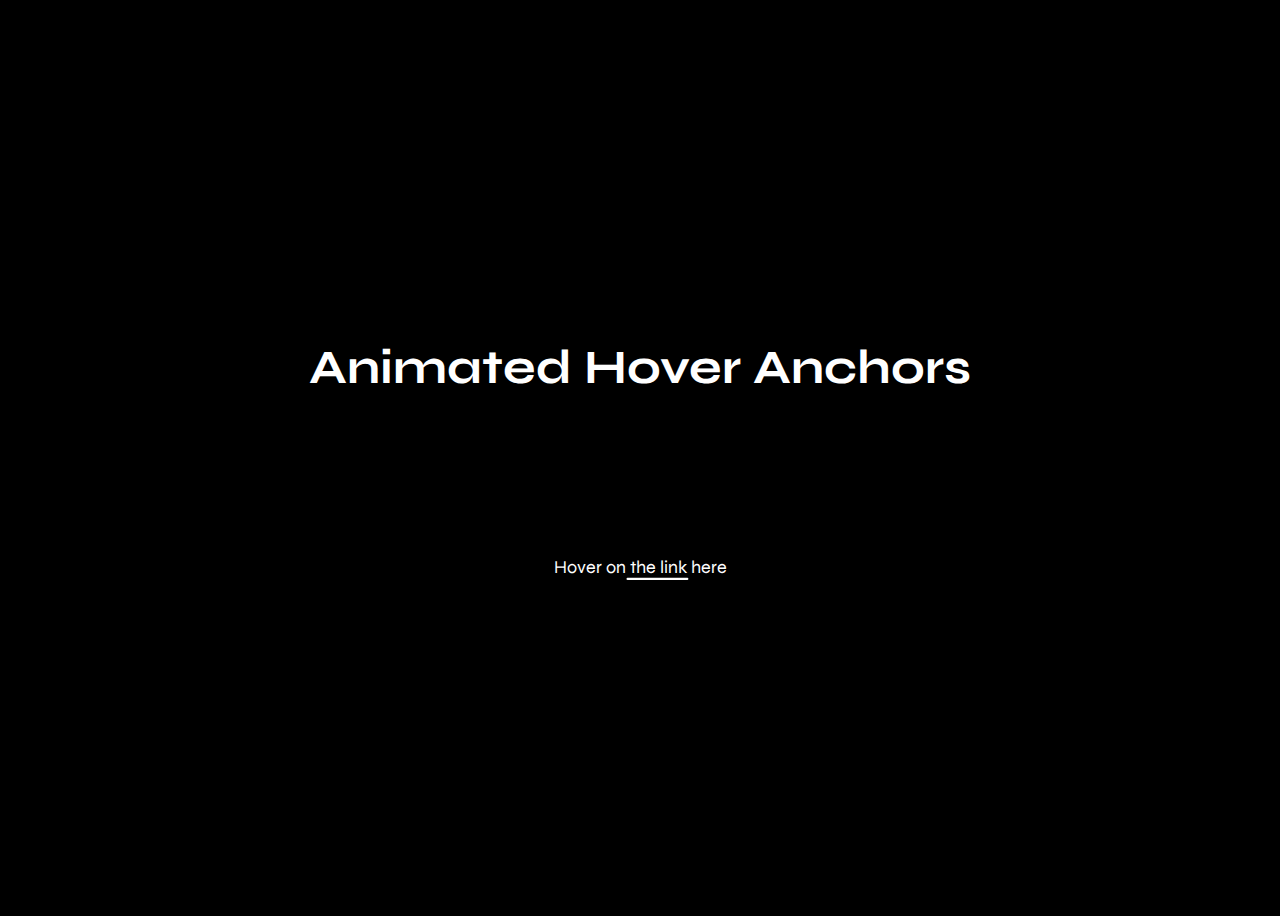
<file: animated-hover-anchors/src/index.html>
<!DOCTYPE html>
<html lang="en">

<head>
  <meta charset="UTF-8">
  <meta name="viewport" content="width=device-width, initial-scale=1.0">
  <title>Animated Hover Anchors</title>
  <link rel="preconnect" href="https://fonts.googleapis.com">
  <link rel="preconnect" href="https://fonts.gstatic.com" crossorigin>
  <link href="https://fonts.googleapis.com/css2?family=Syne&display=swap" rel="stylesheet">

  <link rel="stylesheet" href="styles.css">
</head>

<body>

  <main class="center">
    <h1>Animated Hover Anchors</h1>
    <p>
      Hover on
      <a href="#">
        the link
        <svg viewBox="0 0 70 36">
          <path
            d="M6.9739 30.8153H63.0244C65.5269 30.8152 75.5358 -3.68471 35.4998 2.81531C-16.1598 11.2025 0.894099 33.9766 26.9922 34.3153C104.062 35.3153 54.5169 -6.68469 23.489 9.31527" />

        </svg>
      </a>
      here
    </p>
  </main>

</body>

</html>
</file>
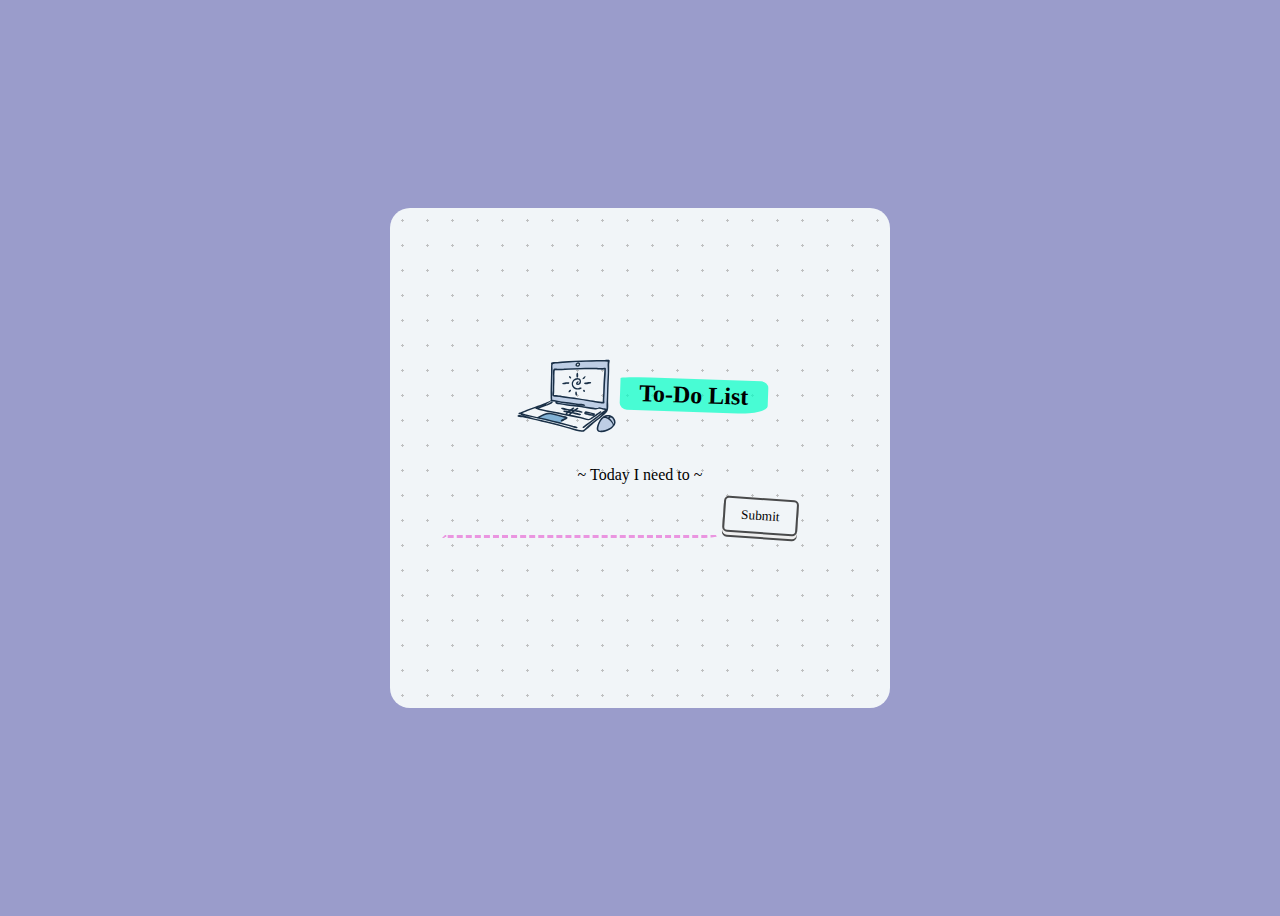
<file: cool-todo-list-app/src/index.html>
<!DOCTYPE html>
<html lang="en">

<head>
  <meta charset="UTF-8">
  <meta name="viewport" content="width=device-width, initial-scale=1.0">
  <title>Cool todo list app</title>
  <link rel="stylesheet" href="styles.css">
  <script defer src="index.js"></script>
</head>

<body>
  <main class="center">
    <section class="container center">
      <div>
        <div class="heading">
          <img src="../public/laptop.svg" alt="" class="heading__img">
          <h1 class="heading__title">To-Do List</h1>
        </div>
        <form class="form">
          <div>
            <label for="todo" class="form__label">
              ~ Today I need to ~
            </label>
            <input class="form__input" type="text" name="to-do" id="todo" size="30" autocomplete="off" required>
            <button class="button"><span>Submit</span></button>
          </div>
        </form>

        <div>
          <ul class="toDoList"></ul>
        </div>
      </div>
    </section>
  </main>
</body>

</html>
</file>
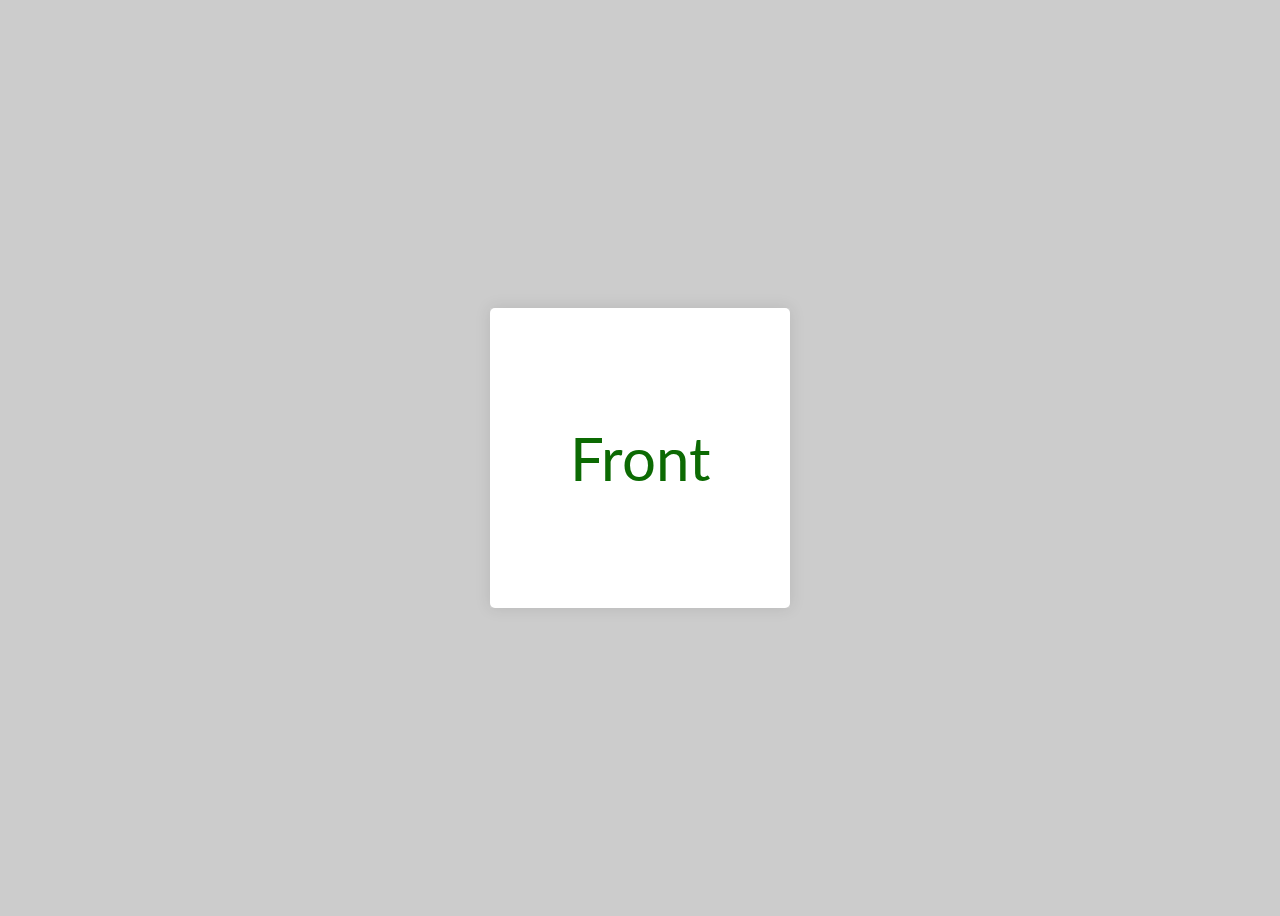
<file: flip-card/src/index.html>
<!DOCTYPE html>
<html lang="en">

<head>
  <meta charset="UTF-8">
  <meta name="viewport" content="width=device-width, initial-scale=1.0">
  <link rel="preconnect" href="https://fonts.googleapis.com">
  <link rel="preconnect" href="https://fonts.gstatic.com" crossorigin>
  <link href="https://fonts.googleapis.com/css2?family=Lato&display=swap" rel="stylesheet">
  <link rel="stylesheet" href="styles.css">
  <title>Flipping Card</title>
</head>

<body class="center">
  <div class="card">
    <div class="content">
      <div class="front">
        Front
      </div>
      <div class="back">
        Back!
      </div>
    </div>
  </div>
</body>

</html>
</file>
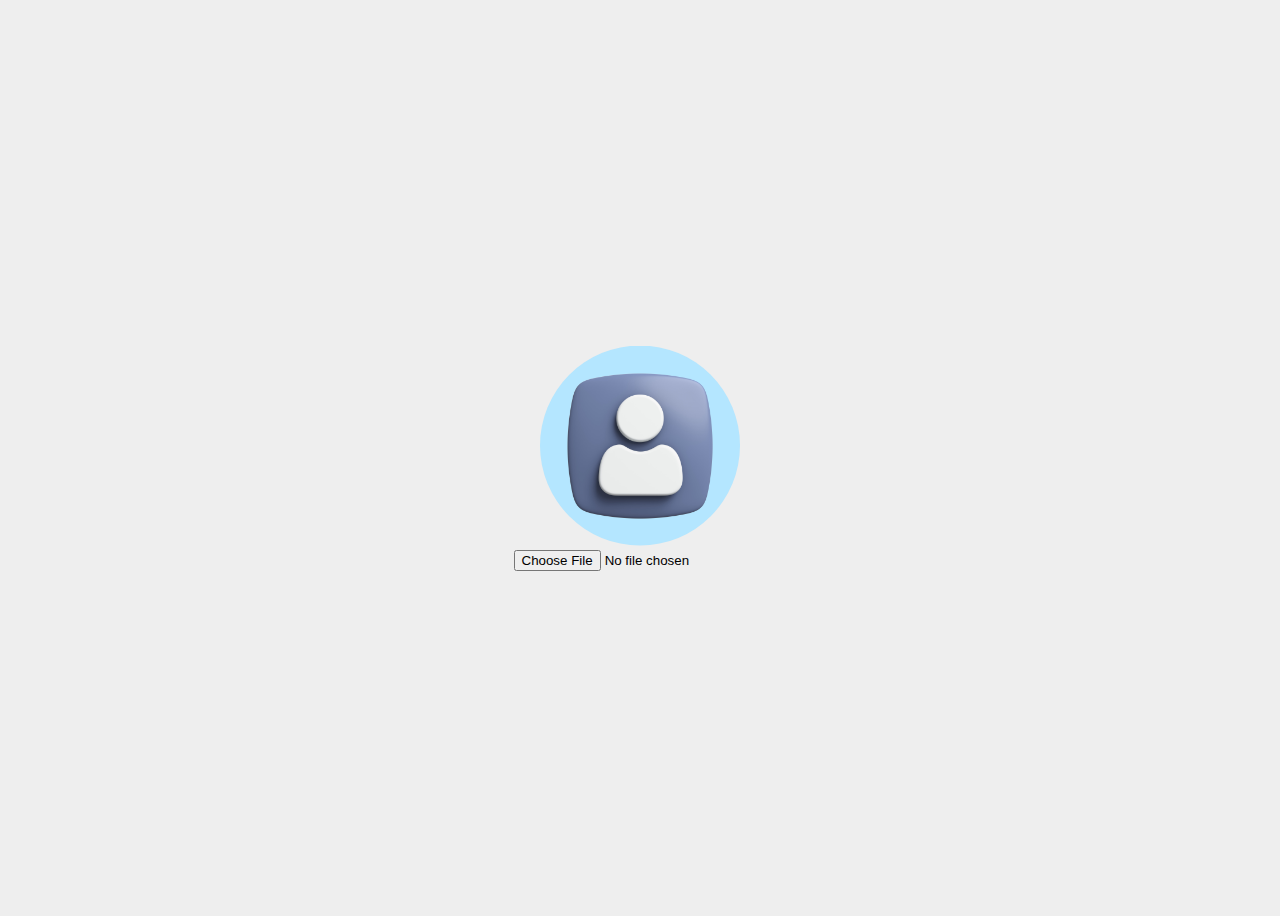
<file: image-preview/src/index.html>
<!DOCTYPE html>
<html lang="en">

<head>
  <meta charset="UTF-8">
  <meta name="viewport" content="width=device-width, initial-scale=1.0">
  <script defer src="index.js"></script>
  <link rel="stylesheet" href="styles.css">
  <title>Image Preview</title>
</head>

<body>
  <div id="container">
    <img id="image" src="../public/assets/user-icon.jpg">
  </div>
  <input id="inImg" type="file">
</body>

</html>
</file>
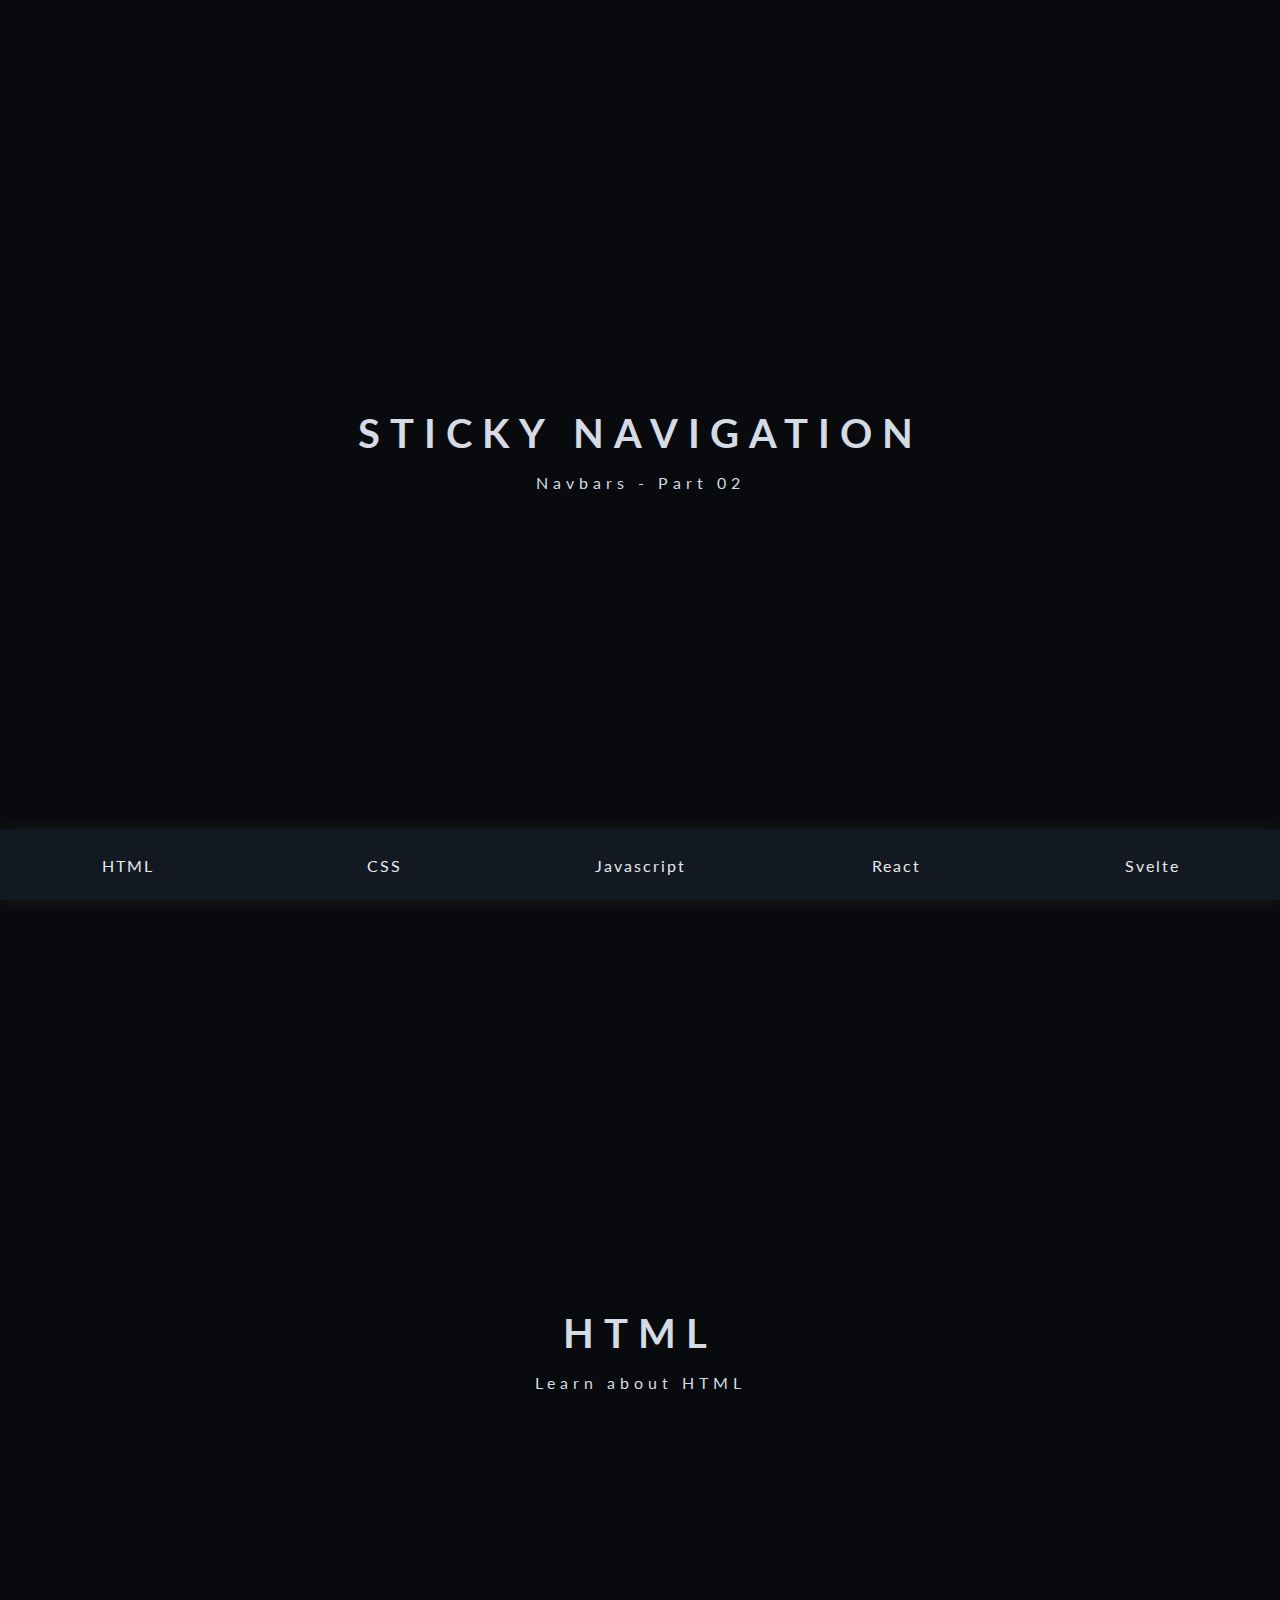
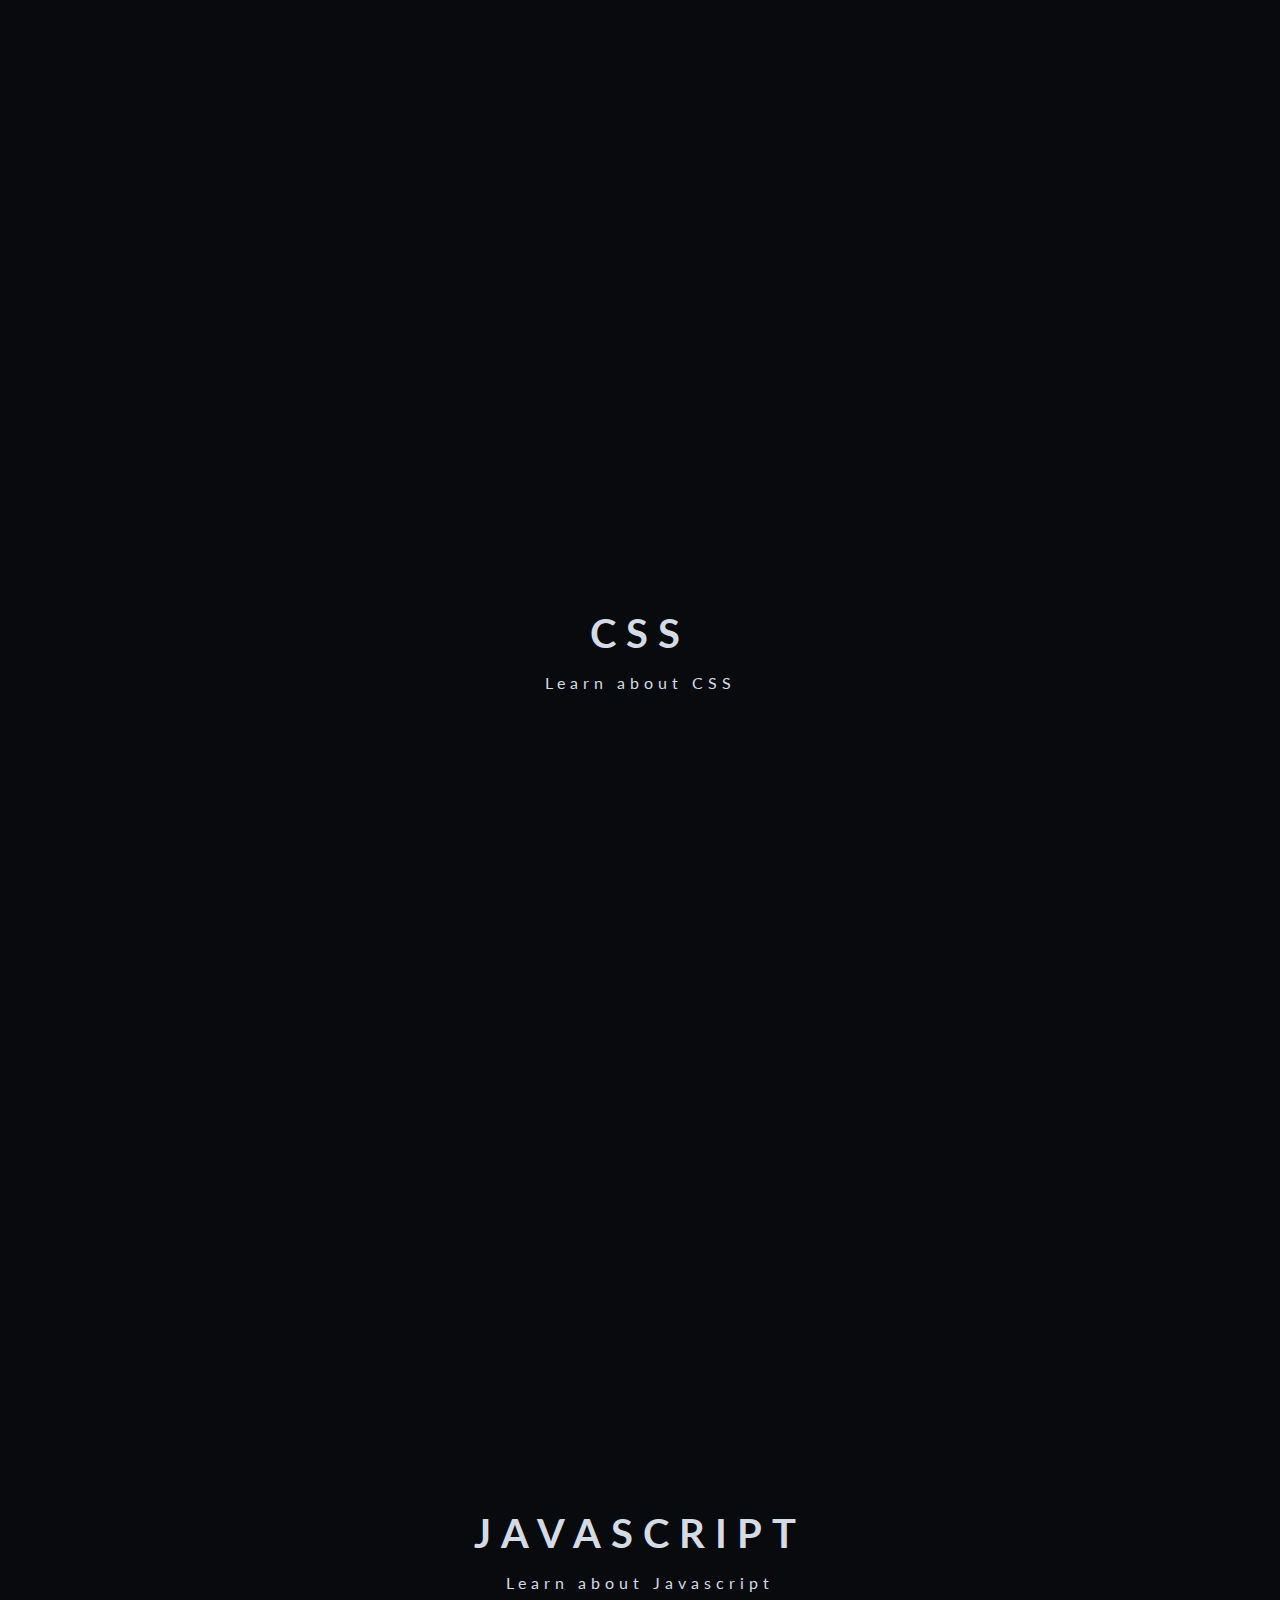
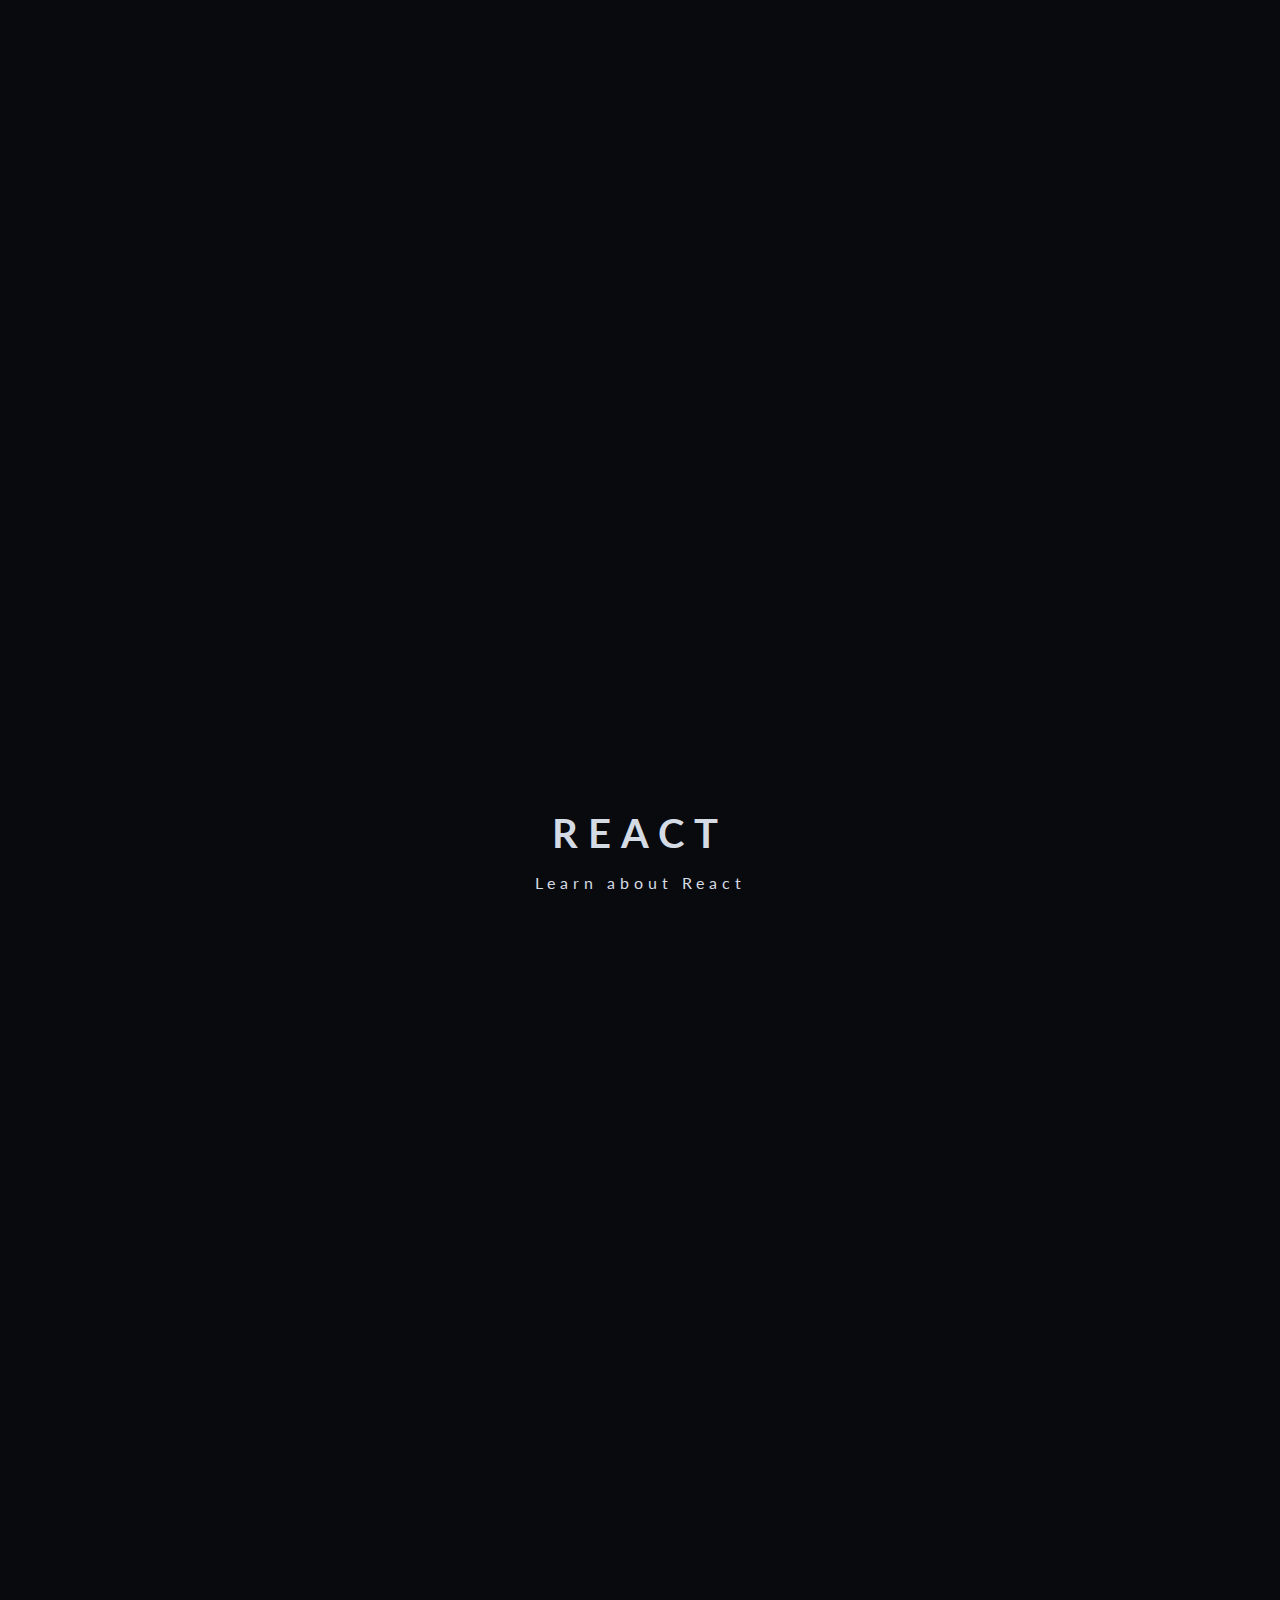
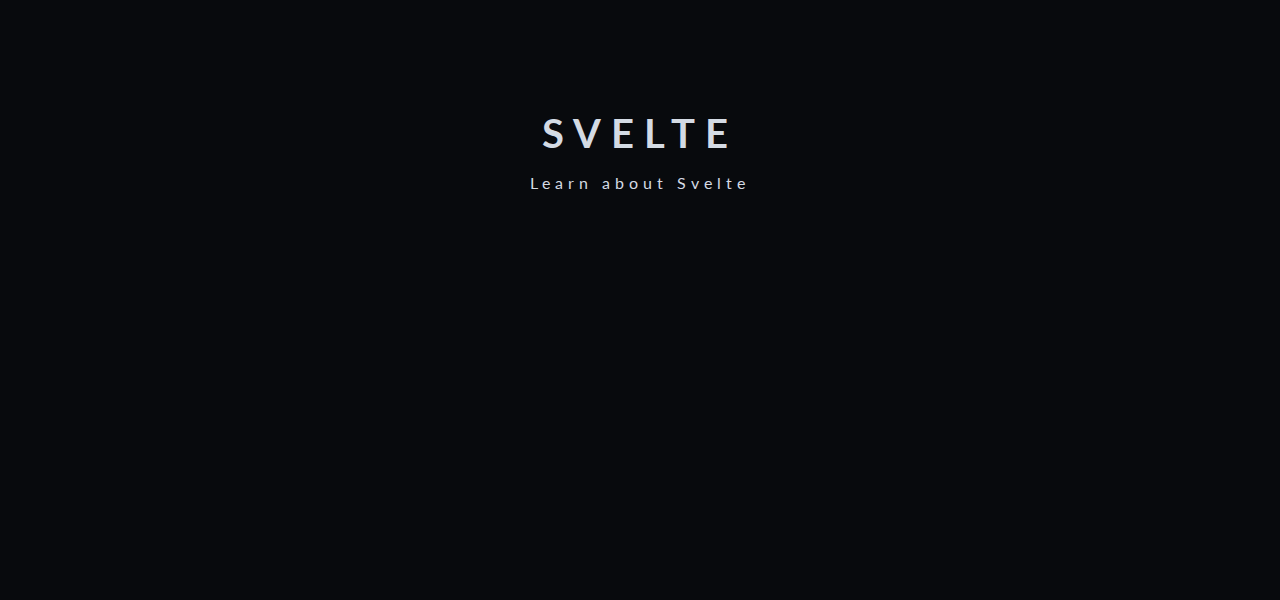
<file: sticky-navbar/src/index.html>
<!DOCTYPE html>
<html lang="en">

<head>
  <meta charset="UTF-8">
  <meta name="viewport" content="width=device-width, initial-scale=1.0">
  <link rel="preconnect" href="https://fonts.googleapis.com">
  <link rel="preconnect" href="https://fonts.gstatic.com" crossorigin>
  <link href="https://fonts.googleapis.com/css2?family=Lato&display=swap" rel="stylesheet">
  <link rel="stylesheet" href="styles.css">
  <script defer src="index.js"></script>

  <title>Sticky Navbar</title>
</head>

<body>

  <header id="header">
    <h1>Sticky Navigation</h1>
    <p>Navbars - Part 02</p>
    <nav class="tabs-container">
      <a href="#" class="tab">HTML</a>
      <a href="#" class="tab">CSS</a>
      <a href="#" class="tab">Javascript</a>
      <a href="#" class="tab">React</a>
      <a href="#" class="tab">Svelte</a>
    </nav>
  </header>

  <main>
    <section class="section">
      <h1>HTML</h1>
      <p>Learn about HTML</p>
    </section>
    <section class="section">
      <h1>CSS</h1>
      <p>Learn about CSS</p>
    </section>
    <section class="section">
      <h1>Javascript</h1>
      <p>Learn about Javascript</p>
    </section>
    <section class="section">
      <h1>React</h1>
      <p>Learn about React</p>
    </section>
    <section class="section">
      <h1>Svelte</h1>
      <p>Learn about Svelte</p>
    </section>


  </main>

</body>

</html>
</file>
<file: animated-hover-anchors/src/styles.css>
:root {
  --text: #fff;
  --line: #fff;
  --line-active: #fff;
  font-family: "Syne", sans-serif;
}

body {
  background-color: #000;
}

h1 {
  font-size: 3rem;
  margin: 0;
  color: var(--text);
  margin-bottom: 10rem;
}

p {
  font-size: 18px;
  margin: 0;
  color: var(--text);
}

p a {
  display: inline-block;
  position: relative;
  text-decoration: none;
  color: inherit;
  margin: 0 var(--spacing, 0px);
  transition: margin 0.25s;
}

p a svg {
  width: 76px;
  height: 40px;
  position: absolute;
  left: 50%;
  bottom: 0;
  transform: translate(-50%, 7px) translateZ(0);
  fill: none;
  stroke: var(--stroke, var(--line));
  stroke-width: 2px;
  stroke-linecap: round;
  stroke-dasharray: var(--offset, 69px) 278px;
  stroke-dashoffset: 361px;
  transition: stroke 0.25s ease var(--stroke-delay, 0s), stroke-dasharray 0.35s;
}

p a:hover {
  --spacing: 4px;
  --stroke: var(--line-active);
  --stroke-delay: 0.1s;
  --offset: 180px;
}

.center {
  display: flex;
  justify-content: center;
  align-items: center;
  height: 100vh;
  flex-direction: column;
}
</file>
<file: cool-todo-list-app/src/styles.css>
:root {
  font-family: "Gochi Hand", cursive;
}

body {
  background-color: #9a9ccb;
}

.center {
  display: flex;
  justify-content: center;
  align-items: center;
  height: 100vh;
}

.center-in-center {
  display: flex;
  justify-content: center;
  align-items: center;
}

.container {
  width: 100%;
  height: auto;
  min-height: 500px;
  max-width: 500px;
  min-width: 250px;
  background: #f1f5f8;
  background-image: radial-gradient(#bfc0c1 7.2%, transparent 0);
  background-size: 25px 25px;
  border-radius: 20px;
  padding: 1rem;
  box-sizing: border-box;
}

.heading {
  display: flex;
  align-items: center;
  justify-content: center;
  margin-bottom: 1rem;
}

.heading__title {
  transform: rotate(2deg);
  padding: 0.2rem 1.2rem;
  border-radius: 20% 5% 20% 5%/5% 20% 25% 20%;
  background-color: rgb(0 255 196 / 70%);
  font-size: 1.5rem;
}

.heading__img {
  width: 24%;
}

.form {
  display: flex;
  flex-direction: column;
  align-items: center;
  justify-content: center;
}

.form__label {
  display: block;
  margin-bottom: 0.5rem;
  display: flex;
  justify-content: center;
}

.form__input {
  box-sizing: border-box;
  background-color: transparent;
  padding: 0.7rem;
  border-bottom-right-radius: 15px 3px;
  border-top-left-radius: 3px 15px;
  border: solid 3px transparent;
  border-bottom: dashed 3px #ea95e0;
  font-family: "Gochi Hand", cursive;
  font-size: 1rem;
  color: rgb(63 62 65 / 70%);
  width: 70%;
  margin-bottom: 20px;
}

.form__input:focus {
  outline: none;
  border: solid 3px #ea95e0;
}

.button {
  padding: 0;
  border: none;
  cursor: pointer;
  transform: rotate(4deg);
  transform-origin: center;
  font-family: center;
  font-family: "Gochi Hand", cursive;
  text-decoration: none;
  padding-bottom: 3px;
  border-radius: 5px;
  box-shadow: 0 2px 0 #494a4b;
  transition: all 0.3s cubic-bezier(0.175, 0.885, 0.32, 1.275);
}

.button span {
  background: #f1f5f8;
  display: block;
  padding: 0.5rem 1rem;
  border-radius: 5px;
  border: 2px solid #494a4b;
}

.button:active,
.button:focus {
  transform: translateY(4px);
  padding-bottom: 0px;
  outline: 0;
}

.toDoList {
  text-align: left;
}

.toDoList li {
  position: relative;
  padding: 0.5rem;
}

.toDoList li:hover {
  text-decoration: line-through wavy #24bffb;
}
</file>
<file: flip-card/src/styles.css>
body {
  background: #ccc;
  font-family: "Lato", sans-serif;
}

.center {
  display: flex;
  justify-content: center;
  align-items: center;
  height: 100vh;
}

.card {
  position: absolute;
  width: 300px;
  height: 300px;
  perspective: 600px;
}

.content {
  position: absolute;
  width: 100%;
  height: 100%;
  box-shadow: 0 0 15px rgba(0, 0, 0, 0.1);
  transition: transform 1s;
  transform-style: preserve-3d;
}

.card:hover .content {
  transform: rotateY(180deg);
  transition: transform 0.5s;
}

.front,
.back {
  position: absolute;
  height: 100%;
  width: 100%;
  background: white;
  line-height: 300px;
  color: #0c6a03;
  text-align: center;
  font-size: 60px;
  border-radius: 5px;
  backface-visibility: hidden;
}

.back {
  background: #0c6a03;
  color: white;
  transform: rotateY(180deg);
}
</file>
<file: image-preview/src/styles.css>
:root {
  background-color: #eee;
}

body {
  display: flex;
  justify-content: center;
  align-items: center;
  flex-direction: column;
  height: 100vh;
}

#image {
  width: 200px;
  height: 200px;
  object-fit: cover;
  clip-path: circle(50% at 50% 50%);
  aspect-ratio: attr(width) / attr(height);
  background-color: #fff;
}
</file>
<file: sticky-navbar/src/styles.css>
*,
*::before,
*::after {
  margin: 0;
  padding: 0;
  box-sizing: border-box;
}

body {
  font-family: "Lato", sans-serif;
  background-color: #080a0d;
  color: #d4dbe4;
}

#header {
  height: 100vh;
  display: flex;
  flex-direction: column;
  justify-content: center;
  align-items: center;
  padding-inline: 1rem;
  position: relative;
  text-align: center;
}

h1 {
  font-size: 40px;
  letter-spacing: 10px;
  text-transform: uppercase;
  margin-bottom: 1rem;
}

p {
  font-size: 1rem;
  letter-spacing: 5px;
}

.tabs-container {
  position: absolute;
  bottom: 0;
  display: flex;
  width: 100%;
  height: 70px;
  background-color: #121922;
  box-shadow: 0 0 20px rgb(111 111 111 / 20%);
}

.tabs-container a {
  text-decoration: none;
  color: #e8e8e8;
  display: flex;
  justify-content: center;
  align-items: center;
  flex: 1;
  letter-spacing: 2px;
  transition: all 0.3s ease;
}

.tabs-container a:hover {
  background-color: #4c79bd;
}

.section {
  height: 100vh;
  display: flex;
  justify-content: center;
  align-items: center;
  flex-direction: column;
}

.sticky {
  position: fixed;
  top: 0;
}
</file>
